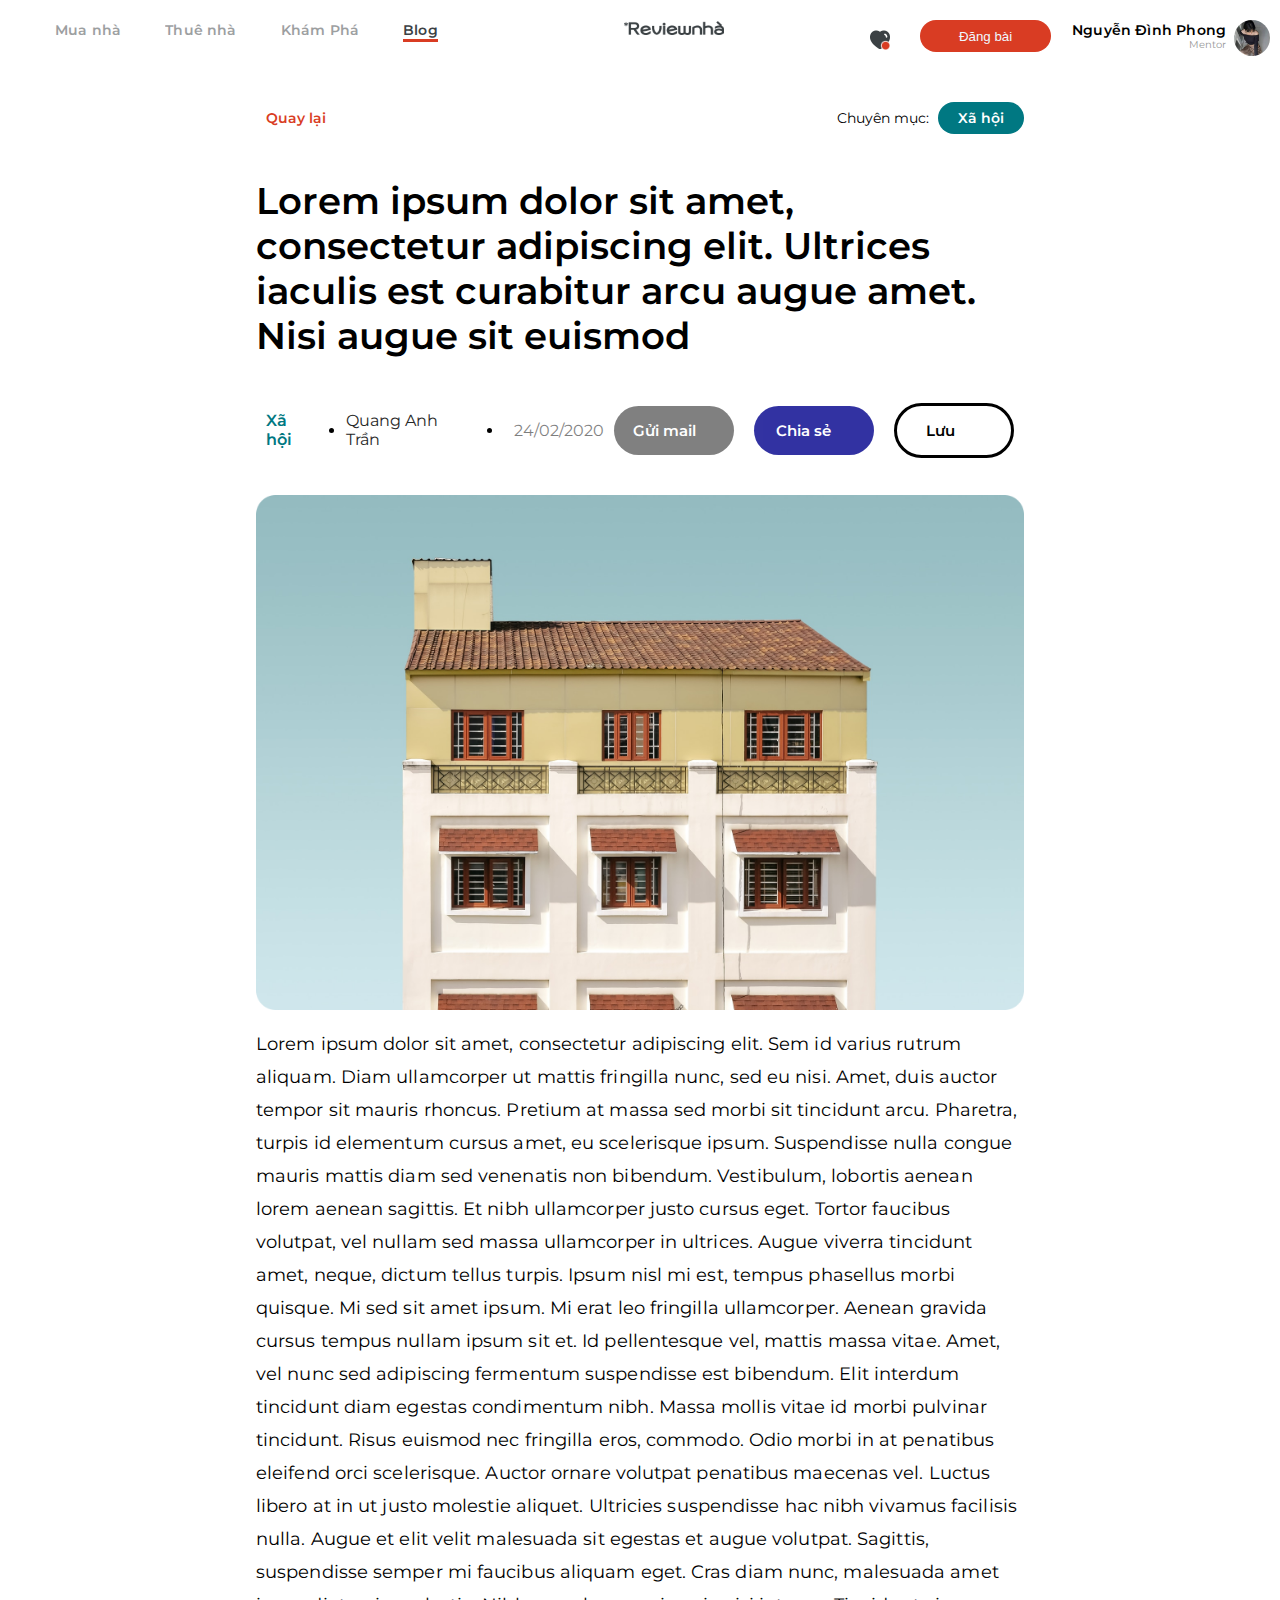
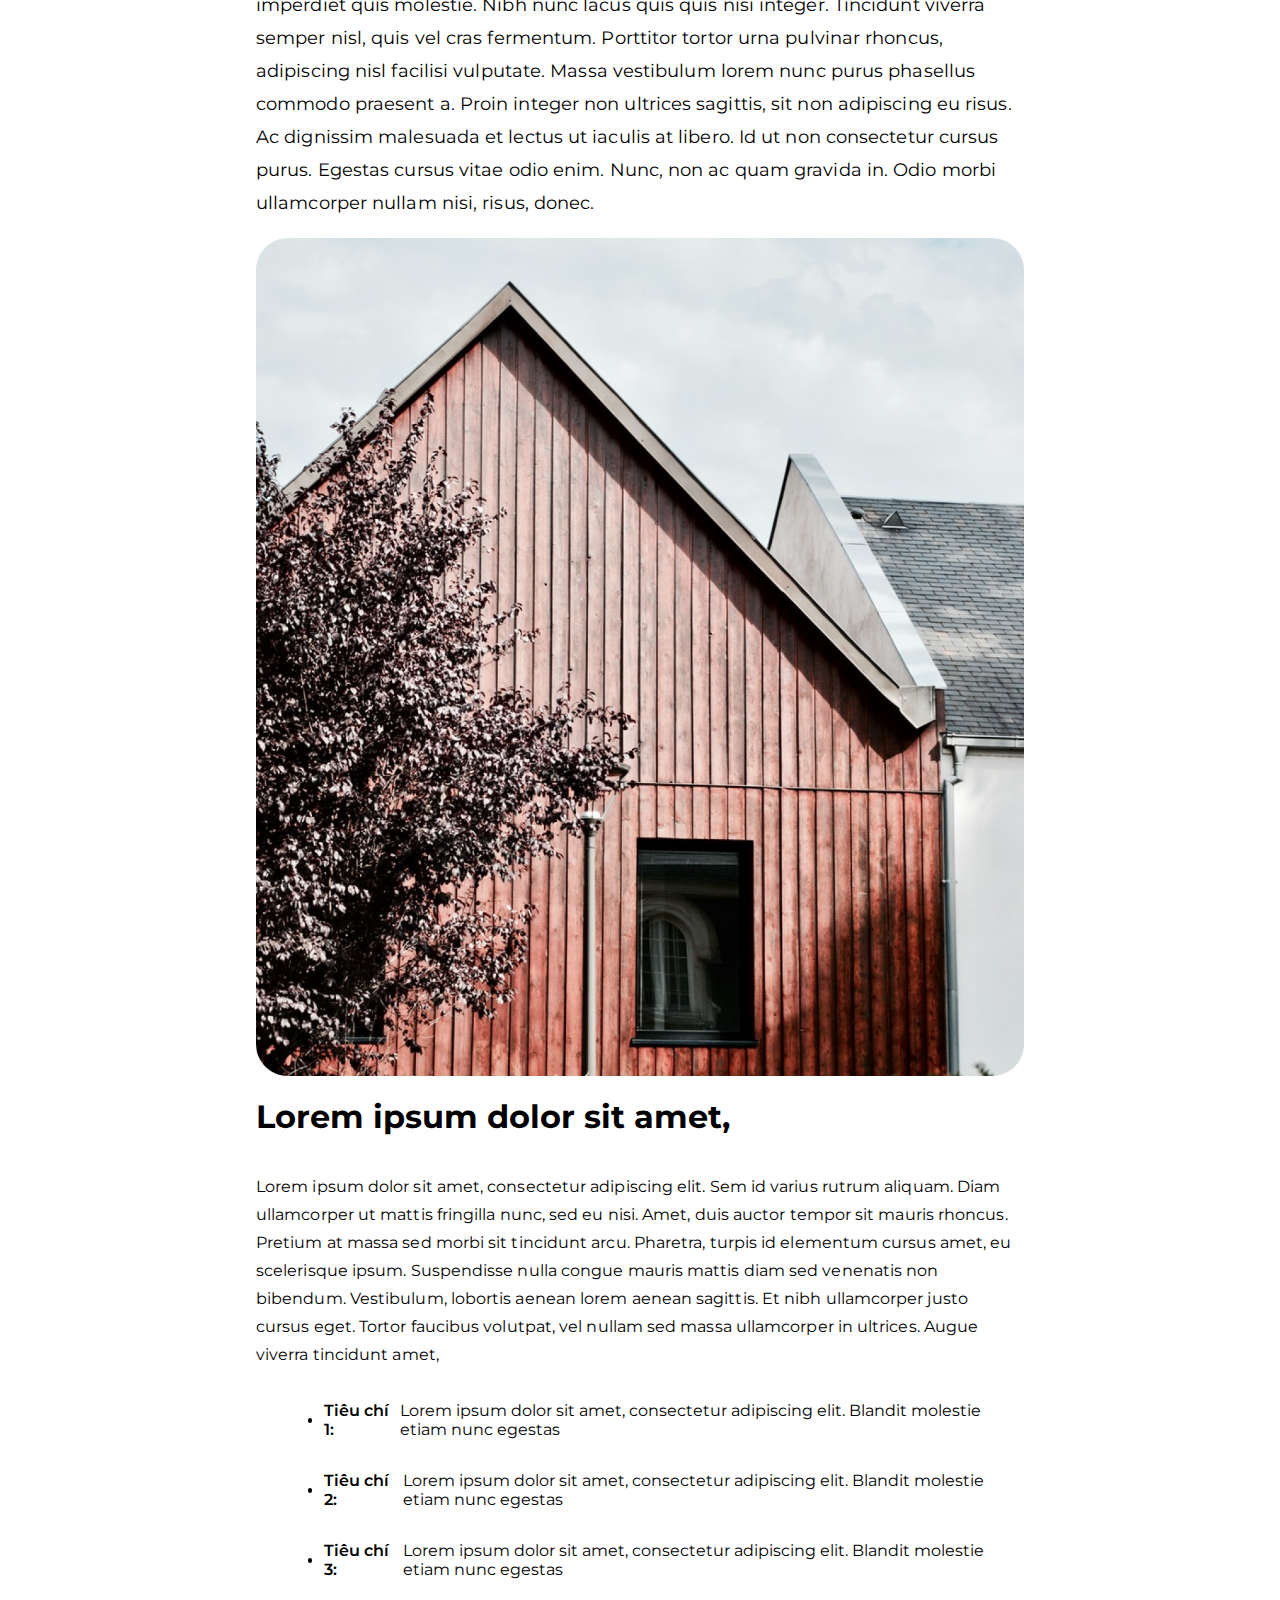
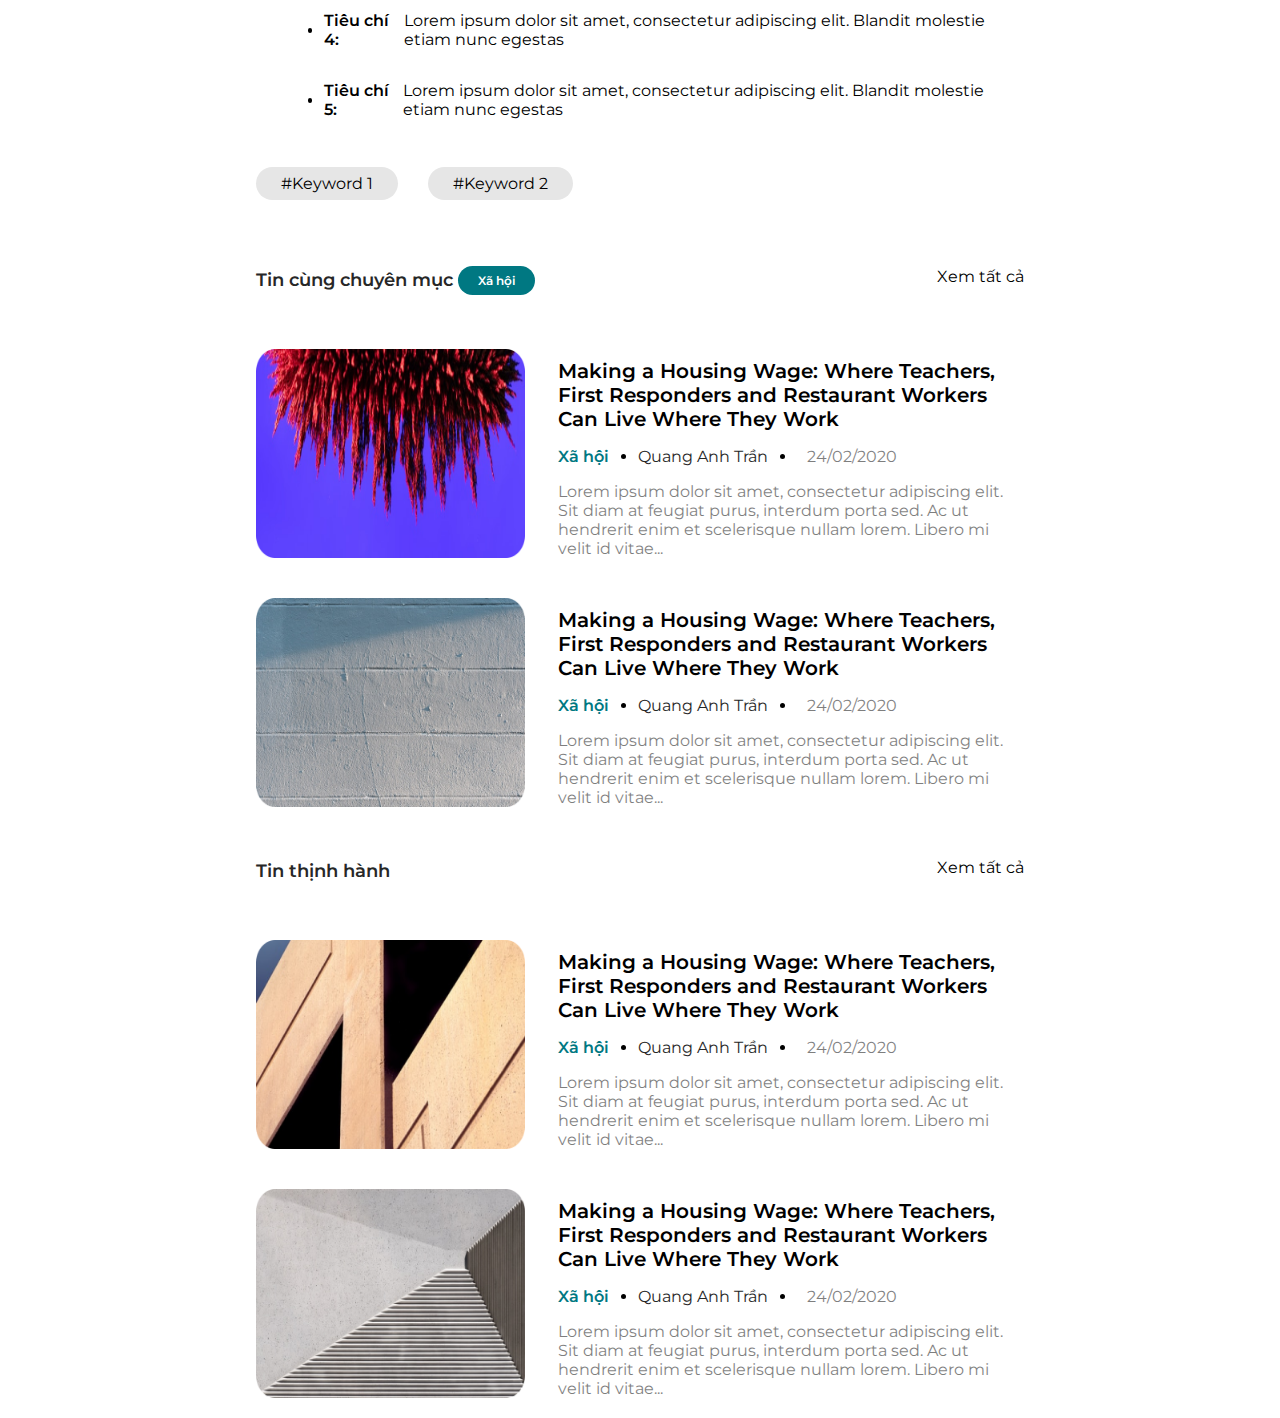
<file: detail.html>
<!doctype html>
<html lang="en" xmlns="http://www.w3.org/1999/html">
<head>
    <meta charset="UTF-8">
    <meta name="viewport"
          content="width=device-width, user-scalable=no, initial-scale=1.0, maximum-scale=1.0, minimum-scale=1.0">
    <meta http-equiv="X-UA-Compatible" content="ie=edge">
    <link rel="stylesheet" href="https://cdnjs.cloudflare.com/ajax/libs/font-awesome/6.1.2/css/all.min.css"
          integrity="sha512-1sCRPdkRXhBV2PBLUdRb4tMg1w2YPf37qatUFeS7zlBy7jJI8Lf4VHwWfZZfpXtYSLy85pkm9GaYVYMfw5BC1A=="
          crossorigin="anonymous" referrerpolicy="no-referrer"/>
    <link rel="preconnect" href="https://fonts.googleapis.com">
    <link rel="preconnect" href="https://fonts.gstatic.com" crossorigin>
    <link href="https://fonts.googleapis.com/css2?family=Montserrat:ital,wght@0,300;0,400;0,500;0,600;0,700;1,300;1,400;1,500;1,600;1,700&display=swap"
          rel="stylesheet">
    <link rel="stylesheet" href="css/style.css">
    <style>
        a {
            text-decoration: none;
        }
    </style>
    <title>Xã hội</title>
</head>
<body>
<header class="header">
    <div class="menu-header" style="padding-left: 55px">
        <i class="manu-bar fa fa-bars" style="display: none"></i>
        <a href="#" class="title-header">Mua nhà</a>
        <a href="#" class="title-header">Thuê nhà</a>
        <a href="#" class="title-header">Khám Phá</a>
        <a href="#" class="title-header" style="border-bottom-style: solid;border-bottom-color: #D93C23 ; opacity: 1">Blog</a>
    </div>
    <div class="btn-menu-header" style="list-style: none">
        <ul class="btn-menu-header-ul">
            <li><i id="btnCloseHeader" class="fa fa-times"></i>
                <img src="images/logo.png" class="logo-header-button">
            </li>
            <li class="btn-menu-header-li-active"><a href="#" class="btn-menu-header-li-active">Mua nhà</a>
            </li>
            <li class="btn-menu-header-li"><a href="#" class="btn-menu-header-li">Thuê nhà</a></li>
            <li class="btn-menu-header-li"><a href="#" class="btn-menu-header-li">Khám phá</a></li>
            <li class="btn-menu-header-li"><a href="#" class="btn-menu-header-li">Blog</a></li>
            <li class="btn-menu-header-li-upload">
                <a href="#" class="btn-menu-header-li-upload-a">Đăng bài</a>
            </li>
            <li class="btn-menu-header-li-loginre">
                <a class="btn-menu-header-li-loginre-login" href="#">Đăng nhập</a>
                <a href="#" class="btn-menu-header-li-loginre-re">Đăng ký</a>
            </li>
        </ul>
    </div>
    <div class="image-div">
        <img src="images/logo.png" class="logo-header" alt="logo">
    </div>
    <div class="user-header">
        <div class="btn-upload">
            <img src="images/dot.png" class="dot-image" alt="dot">
            <img src="images/heart.png" class="heart-image" alt="heart">
            <button class="button-header">Đăng bài</button>
        </div>
        <div class="user">
            <div class="name-header">
                <p class="name-user">Nguyễn Đình Phong</p>
                <p class="permisstion-user">Mentor</p>
            </div>
            <img src="images/user.JPG" class="image-header" alt="user">
        </div>
    </div>
</header>
<div class="detail-xahoi">
    <div class="detail-xahoi-title">
        <div class="detail-xahoi-title-left">
            <i class="fa fa-angle-left"></i>
            <a class="detail-xahoi-title-left-back" href="index.html" >Quay lại</a>
        </div>
        <div class="detail-xahoi-title-right">
            <p>Chuyên mục: <a class="detail-xahoi-title-right-a color-green-dark">Xã hội</a></p>
        </div>
    </div>
    <p class="detail-xahoi-content">
        Lorem ipsum dolor sit amet, consectetur adipiscing elit. Ultrices iaculis est curabitur arcu augue amet. Nisi augue sit euismod
    </p>
    <div class="detail-xahoi-social">
        <div class="content-video-list-content-des-information" id="detail-xahoi-social-div">
            <p class="content-video-list-content-des-information-xahoi">Xã hội</p>
            <p class="content-tintuc-dot"></p>
            <p class="content-video-list-content-des-information-name">Quang Anh Trần</p>
            <p class="content-tintuc-dot"></p>
            <p class="content-video-list-content-des-information-date">24/02/2020</p>
        </div>
        <div class="detail-xahoi-social-net">
            <div class="detail-xahoi-social-net-mail">
                <i class="fa-solid fa-envelope"></i>
                <p class="detail-xahoi-social-net-guimail">Gửi mail</p>
            </div>
            <div class="detail-xahoi-social-net-fb">
                <i class="fa-brands fa-facebook"></i>
                <p class="detail-xahoi-social-net-share">Chia sẻ</p>
            </div>
            <div class="detail-xahoi-social-net-save">
                <i class="fa-solid fa-heart"></i>
                <p class="detail-xahoi-social-net-luu">Lưu</p>
            </div>
        </div>
    </div>
    <img src="images/xahoi/detail1.png" class="detail-xahoi-img1">
    <p class="detail-xahoi-des">
        Lorem ipsum dolor sit amet, consectetur adipiscing elit. Sem id varius rutrum aliquam. Diam ullamcorper ut mattis fringilla nunc, sed eu nisi. Amet, duis auctor tempor sit mauris rhoncus. Pretium at massa sed morbi sit tincidunt arcu. Pharetra, turpis id elementum cursus amet, eu scelerisque ipsum. Suspendisse nulla congue mauris mattis diam sed venenatis non bibendum. Vestibulum, lobortis aenean lorem aenean sagittis. Et nibh ullamcorper justo cursus eget. Tortor faucibus volutpat, vel nullam sed massa ullamcorper in ultrices. Augue viverra tincidunt amet, neque, dictum tellus turpis. Ipsum nisl mi est, tempus phasellus morbi quisque. Mi sed sit amet ipsum. Mi erat leo fringilla ullamcorper.
        Aenean gravida cursus tempus nullam ipsum sit et. Id pellentesque vel, mattis massa vitae. Amet, vel nunc sed adipiscing fermentum suspendisse est bibendum. Elit interdum tincidunt diam egestas condimentum nibh. Massa mollis vitae id morbi pulvinar tincidunt. Risus euismod nec fringilla eros, commodo. Odio morbi in at penatibus eleifend orci scelerisque. Auctor ornare volutpat penatibus maecenas vel. Luctus libero at in ut justo molestie aliquet. Ultricies suspendisse hac nibh vivamus facilisis nulla.
        Augue et elit velit malesuada sit egestas et augue volutpat. Sagittis, suspendisse semper mi faucibus aliquam eget. Cras diam nunc, malesuada amet imperdiet quis molestie. Nibh nunc lacus quis quis nisi integer. Tincidunt viverra semper nisl, quis vel cras fermentum. Porttitor tortor urna pulvinar rhoncus, adipiscing nisl facilisi vulputate. Massa vestibulum lorem nunc purus phasellus commodo praesent a. Proin integer non ultrices sagittis, sit non adipiscing eu risus. Ac dignissim malesuada et lectus ut iaculis at libero. Id ut non consectetur cursus purus. Egestas cursus vitae odio enim. Nunc, non ac quam gravida in. Odio morbi ullamcorper nullam nisi, risus, donec.

    </p>
    <img src="images/xahoi/detail2.png">
    <h1 class="detail-xahoi-h1">
        Lorem ipsum dolor sit amet,
    </h1>
    <div class="detail-xahoi-des2">
        <p class="detail-xahoi-des2-des">
            Lorem ipsum dolor sit amet, consectetur adipiscing elit. Sem id varius rutrum aliquam. Diam ullamcorper ut mattis fringilla nunc, sed eu nisi. Amet, duis auctor tempor sit mauris rhoncus. Pretium at massa sed morbi sit tincidunt arcu. Pharetra, turpis id elementum cursus amet, eu scelerisque ipsum. Suspendisse nulla congue mauris mattis diam sed venenatis non bibendum. Vestibulum, lobortis aenean lorem aenean sagittis. Et nibh ullamcorper justo cursus eget. Tortor faucibus volutpat, vel nullam sed massa ullamcorper in ultrices. Augue viverra tincidunt amet,
        </p>
        <ul>
            <li class="detail-xahoi-des2-li">
                <span class="detail-xahoi-des2-li-dot"></span><p class="detail-xahoi-des2-des-title">Tiêu chí 1:</p> Lorem ipsum dolor sit amet, consectetur adipiscing elit. Blandit molestie etiam nunc egestas
            </li>
            <li class="detail-xahoi-des2-li">
                <span class="detail-xahoi-des2-li-dot"></span><p class="detail-xahoi-des2-des-title">Tiêu chí 2:</p> Lorem ipsum dolor sit amet, consectetur adipiscing elit. Blandit molestie etiam nunc egestas
            </li>
            <li class="detail-xahoi-des2-li">
                <span class="detail-xahoi-des2-li-dot"></span><p class="detail-xahoi-des2-des-title">Tiêu chí 3:</p> Lorem ipsum dolor sit amet, consectetur adipiscing elit. Blandit molestie etiam nunc egestas
            </li>
            <li class="detail-xahoi-des2-li">
                <span class="detail-xahoi-des2-li-dot"></span><p class="detail-xahoi-des2-des-title">Tiêu chí 4:</p> Lorem ipsum dolor sit amet, consectetur adipiscing elit. Blandit molestie etiam nunc egestas
            </li>
            <li class="detail-xahoi-des2-li">
                <span class="detail-xahoi-des2-li-dot"></span><p class="detail-xahoi-des2-des-title">Tiêu chí 5:</p> Lorem ipsum dolor sit amet, consectetur adipiscing elit. Blandit molestie etiam nunc egestas
            </li>
        </ul>
    </div>
    <div class="detail-xahoi-key">
        <p class="detail-xahoi-key1">#Keyword 1</p>
        <p class="detail-xahoi-key1">#Keyword 2</p>
    </div>
</div>
<div class="content-video-list-xahoi" style="width: 60%;margin-top: 35px">
    <div class="content-video-list-xahoi-detail-title">
        <div class="content-video-list-xahoi-detail-title-t">
            <p class="content-video-list-xahoi-detail-title-tt">Tin cùng chuyên mục</p>
            <p class="content-video-list-xahoi-detail-title-xahoi color-green-dark">Xã hội</p>
        </div>
        <p class="content-video-list-xahoi-detail-title-all">Xem tất cả</p>
    </div>
    <div class="content-video-list-content">
        <img src="images/xahoi/detail3.png" class="content-video-list-content-img">
        <div class="content-video-list-content-des">
            <p class="content-video-list-content-des-title">Making a Housing Wage: Where Teachers, First
                Responders and Restaurant Workers Can Live Where They Work</p>
            <div class="content-video-list-content-des-information">
                <p class="content-video-list-content-des-information-xahoi">Xã hội</p>
                <p class="content-tintuc-dot"></p>
                <p class="content-video-list-content-des-information-name">Quang Anh Trần</p>
                <p class="content-tintuc-dot"></p>
                <p class="content-video-list-content-des-information-date">24/02/2020</p>
            </div>
            <p class="content-video-list-content-des-des">Lorem ipsum dolor sit amet, consectetur adipiscing
                elit. Sit diam at feugiat purus, interdum porta sed. Ac ut hendrerit enim et scelerisque nullam
                lorem. Libero mi velit id vitae...</p>
        </div>
    </div>
    <div class="content-video-list-content">
        <img src="images/xahoi/detail4.png" class="content-video-list-content-img">
        <div class="content-video-list-content-des">
            <p class="content-video-list-content-des-title">Making a Housing Wage: Where Teachers, First
                Responders and Restaurant Workers Can Live Where They Work</p>
            <div class="content-video-list-content-des-information">
                <p class="content-video-list-content-des-information-xahoi">Xã hội</p>
                <p class="content-tintuc-dot"></p>
                <p class="content-video-list-content-des-information-name">Quang Anh Trần</p>
                <p class="content-tintuc-dot"></p>
                <p class="content-video-list-content-des-information-date">24/02/2020</p>
            </div>
            <p class="content-video-list-content-des-des">Lorem ipsum dolor sit amet, consectetur adipiscing
                elit. Sit diam at feugiat purus, interdum porta sed. Ac ut hendrerit enim et scelerisque nullam
                lorem. Libero mi velit id vitae...</p>
        </div>
    </div>
</div>
<div class="content-video-list-xahoi" style="width: 60%;margin-top: 35px">
    <div class="content-video-list-xahoi-detail-title">
        <div class="content-video-list-xahoi-detail-title-t">
            <p class="content-video-list-xahoi-detail-title-tt">Tin thịnh hành</p>
        </div>
        <p class="content-video-list-xahoi-detail-title-all">Xem tất cả</p>
    </div>
    <div class="content-video-list-content">
        <img src="images/xahoi/detail5.png" class="content-video-list-content-img">
        <div class="content-video-list-content-des">
            <p class="content-video-list-content-des-title">Making a Housing Wage: Where Teachers, First
                Responders and Restaurant Workers Can Live Where They Work</p>
            <div class="content-video-list-content-des-information">
                <p class="content-video-list-content-des-information-xahoi">Xã hội</p>
                <p class="content-tintuc-dot"></p>
                <p class="content-video-list-content-des-information-name">Quang Anh Trần</p>
                <p class="content-tintuc-dot"></p>
                <p class="content-video-list-content-des-information-date">24/02/2020</p>
            </div>
            <p class="content-video-list-content-des-des">Lorem ipsum dolor sit amet, consectetur adipiscing
                elit. Sit diam at feugiat purus, interdum porta sed. Ac ut hendrerit enim et scelerisque nullam
                lorem. Libero mi velit id vitae...</p>
        </div>
    </div>
    <div class="content-video-list-content">
        <img src="images/xahoi/detail6.png" class="content-video-list-content-img">
        <div class="content-video-list-content-des">
            <p class="content-video-list-content-des-title">Making a Housing Wage: Where Teachers, First
                Responders and Restaurant Workers Can Live Where They Work</p>
            <div class="content-video-list-content-des-information">
                <p class="content-video-list-content-des-information-xahoi">Xã hội</p>
                <p class="content-tintuc-dot"></p>
                <p class="content-video-list-content-des-information-name">Quang Anh Trần</p>
                <p class="content-tintuc-dot"></p>
                <p class="content-video-list-content-des-information-date">24/02/2020</p>
            </div>
            <p class="content-video-list-content-des-des">Lorem ipsum dolor sit amet, consectetur adipiscing
                elit. Sit diam at feugiat purus, interdum porta sed. Ac ut hendrerit enim et scelerisque nullam
                lorem. Libero mi velit id vitae...</p>
        </div>
    </div>
</div>
</body>
</html>
<script>
    const btn = document.querySelector(".manu-bar");
    const menu = document.querySelector(".btn-menu-header");
    const btnClose = document.querySelector("#btnCloseHeader");

    btn.onclick = function () {
        menu.style.display = "block";
    }

    btnClose.onclick = function () {
        menu.style.display = "none";
    }
</script>
</file>
<file: css/style.css>
* {
    box-sizing: border-box;
}

body {
    margin: 0 auto;
    font-family: Montserrat, monospace;
    font-style: normal;
}

.header {
    margin-top: 20px;
    background: rgba(255, 255, 255, 0.7);
    height: 75px;
    display: flex;
    justify-content: space-between;
}

.user-header {
    display: flex;
}

.user {
    display: flex;
}

.image-header {
    height: 36px;
    border-radius: 24px;
    margin: 0 10px 10px 0;
}

.name-user {
    margin: 2px 8px;
    height: 13px;
    font-weight: 600;
    font-size: 14px;
    line-height: 17px;
    text-align: right;
    letter-spacing: 0.0125em;
}

.permisstion-user {
    margin: 5px 8px;
    font-size: 10px;
    line-height: 9px;
    color: #272727;
    opacity: 0.5;
    padding-left: 130px;
}

.title-header {
    text-decoration: none;
    font-style: normal;
    font-weight: 600;
    font-size: 14px;
    line-height: 17px;
    letter-spacing: 0.0125em;
    color: #3B4144;
    opacity: 0.5;
    margin-right: 40px;
}

.button-header {
    float: left;
    padding: 6px 24px;
    color: aliceblue;
    width: 131px;
    height: 32px;
    left: 1460px;
    top: 21px;
    background: #D93C23;
    border-radius: 30px;
    border-style: none;
}

.logo-header {
    margin-left: auto;
    margin-right: auto;
    max-width: 100px;
}

.heart-image {
    margin: 10px 30px 12px 0;
    max-width: 20px;
    float: left;
}

.dot-image {
    max-width: 20px;
    float: left;
    position: absolute;
    padding-top: 20px;
    padding-left: 10px;
}

.heading {
    /*position: absolute;*/
    margin-top: 30px;
    max-width: 1400px;
    display: block;
    margin-left: auto;
    margin-right: auto;
}

.slider {
    width: 80%;
    height: 24rem;
    margin: 0 auto;
}

.slide {
    display: flex;
    flex-direction: column;
    background-size: 100%;
    background-image: url("../images/heading.png");
    height: 107%;
    background-repeat: no-repeat;
}

.tieuDe {
    width: 350px;
    margin: 165px 250px 0 120px;
    top: 282px;
    font-size: 45px;
    font-weight: bold;
}

.noiDung {
    width: 350px;
    margin-left: 120px;
    margin-top: 10px;
    color: white;
    font-size: 30px;
}


@media (min-width: 561px) {
    .manu-bar {
        display: none;
    }
}

@media (max-width: 1024px) {
    .title-header {
        display: none;
    }

    .manu-bar {
        display: flex !important;
        width: 25%;
        float: left;
        padding: 13px;
    }
}

.content {
    margin: 50px auto;
    width: 65%;
    display: flex;
    justify-content: space-between;
}

.color-green-dark {
    background-color: #007882;
}

.navbar-content {
    font-weight: 600;
    font-size: 17px;
    text-align: center;
    margin: 0 30px;
    width: 120px;
    height: 40px;
    padding-top: 9px;
    color: black;
}

.navbar-content .color-green-dark {
    display: flex;
    vertical-align: middle;
}

.tintuc {
    margin: 0 auto;
    width: 65%;
    display: flex;
}

.tintuc-img {
    width: 45px;
    margin: 10px;
}

.tintuc-img-content {
    margin: 0 auto;
    display: flex;
    align-items: center;
}

.tintuc-content {
    font-weight: 600;
    font-size: 30px;
    margin-left: 10px;
}

.content-tintuc {
    width: 65%;
    margin: 0 auto;
    display: flex;
    justify-content: space-between;
}

.content-tintuc-l {
    width: 61%;
}

.content-tintuc-r {
    width: 35%;
}

.content-tintuc-l-img, .content-tintuc-r-img {
    width: 100%;
}

.content-tintuc-r-des, .content-tintuc-l-des, .content-video-list-content-des-information {
    display: flex;
    margin: 0 0 0 10px;
}

.content-tintuc-dot, .detail-xahoi-des2-li-dot {
    width: 5px;
    height: 5px;
    border-radius: 100px;
    background-color: black;
    margin: auto 12px;
}

.content-tintuc-content, .content-video-list-content-des-title {
    font-weight: 600;
    color: black;
    margin: 10px 0 0 10px;
}

.content-tintuc-des, .content-video-list-content-des-des, .content-video-list-content-des-information-date, .content-tintuc-des-r {
    font-weight: 400;
    opacity: 0.5;
    color: black;
    margin: auto auto auto 10px;
}

.content-video-list-content-des-des {
    font-weight: 400;
    opacity: 0.5;
    color: black;
    margin: 0 auto auto 10px;
}

.content-tintuc-name {
    font-weight: 400;
    color: black;
}

.content-tintuc-xahoi, .content-video-list-content-des-information-xahoi {
    color: #007882;
    font-weight: 600;
}

.content-video {
    width: 65%;
    margin: 40px auto;
}

.content-video-title {
    display: flex;
    width: 100%;
    justify-content: space-between;
    margin-bottom: 15px;
}

.content-video-title-v, .content-video-list-title {
    color: black;
    font-weight: 600;
    font-size: 18px;
}

.content-video-title-all {
    color: black;
}

.content-video-video {
    width: 100%;
    display: flex;
    justify-content: space-between;
}

.content-video-video-l {
    flex-direction: column;
    width: 100%;
    display: flex;
    align-items: center;
    margin: 0 auto;
}

.content-video-video-r {
    width: 25%;
    overflow: auto;
    height: 510px;
}

.content-video-video-l-video {
    margin: 0 auto;
}

.content-video-video-l-heart {
    height: 33.3%;
    margin: 0 0 0 auto;
    padding: 30px;
}

.content-video-video-l-des {
    width: 100%;
    height: 33.4%;
    background-image: url("../images/video/boderbox.png");
    background-size: 100%;
    border-radius: 30px;
}

.content-video-video-l-tron-div {
    height: 33.3%;
}

.content-video-video-l-heart-img {
    width: 25px;
}

.content-video-video-tamgiac {
    height: 485px;
    width: 72%;
    display: flex;
    background-size: 100%;
    background-image: url("../images/video/video1.png");
    background-repeat: no-repeat;
}

.content-video-video-l-tron {
    display: flex;
    width: 140px;
    height: 140px;
    background-size: 100%;
    background-repeat: no-repeat;
    background-image: url("../images/video/tron.png");
    margin: 0 auto;
    align-items: center;
}

.content-video-video-l-des-text {
    margin: 60px auto 0 20px;
}

.content-video-video-l-des-viewdate {
    margin: 0 auto 0 20px;
}

.content-video-video-r-video {
    width: 100%;
}

.content-video-video-r-des {
    display: flex;
}

.content-video-video-l-des-viewdate {
    display: flex;
}

.content-video-video-l-des-text {
    font-weight: 600;
    color: white;
    font-size: 20px;
}

.content-video-video-l-des-view {
    color: white;
}

.content-video-video-l-des-date {
    color: white;
    opacity: 0.5;
}

.content-video-video-r-content {
    color: black;
    font-weight: 600;
    margin-left: 10px;
    margin-bottom: 0;
    margin-top: 21px;
}

.content-video-video-r-view {
    margin-left: 10px;
    font-weight: 500;
    color: black;
}

.content-video-video-r-date {
    color: black;
    opacity: 0.5;
}

.content-video-list {
    width: 100%;
    margin-top: 50px;
}

.content-video-list-content {
    display: flex;
    justify-content: space-between;
    width: 100%;
    margin-top: 40px;
}

.content-video-list-content-img {
    width: 35%;
}

.content-video-list-content-des {
    display: flex;
    flex-direction: column;
    width: 62%;
}

.content-video-list-content-des-information {
    display: flex;
}

.content-video-list-content-des-title {
    font-size: 20px;
}

.content-video-list-xemthem {
    width: 100%;
    display: flex;
    height: 55px;
    margin-top: 60px;
}

.content-video-list-xemthem-a {
    padding-top: 15px;
    text-align: center;
    margin: 0 auto;
    color: black;
    border: 2px;
    font-weight: 600;
    width: 250px;
    font-size: 17px;
    border-style: solid;
    border-color: black;
    border-radius: 70px;
}

.btn-menu-header {
    display: none;
    position: fixed;
    background-color: white;
    top: 0;
    right: 0;
    left: 0;
    bottom: 0;
    z-index: 10;
}

.btn-menu-header-ul {
    display: flex;
    flex-direction: column;
    margin: 20px 0 auto 0;
    list-style: none;
}

.btn-menu-header-li-active {
    margin-top: 50px;
}

.btn-menu-header-li, .btn-menu-header-li-active {
    font-size: 28px;
    color: black;
    width: 100%;
    margin-bottom: 20px;
    font-weight: 600;
}

.btn-menu-header-li {
    opacity: 0.6;
}

.btn-menu-header-li-active {
    color: #D93C23;
}

.btn-menu-header-li-upload {
    margin-bottom: 0;
    border-radius: 100px;
    background-color: #D93C23;
    padding: 10px;
    font-weight: 600;
    text-align: center;
}

.btn-menu-header-li-upload-a {
    color: white;
}

.btn-menu-header-li-upload, .btn-menu-header-li-loginre {
    width: 95%;
}

.btn-menu-header-li-loginre {
    display: flex;
    justify-content: space-between;
}

.btn-menu-header-li-loginre-login, .btn-menu-header-li-loginre-re {
    text-align: center;
    width: 40%;
    padding: 10px;
    margin-top: 15px;
    font-size: 15px;
    font-weight: 600;
    border-radius: 100px;
}

.btn-menu-header-li-loginre-login {
    color: black;
}

.btn-menu-header-li-loginre-re {
    background-color: black;
    color: white;
}

.fa-times {
    font-size: 30px;
    margin-right: 30px;
}

.logo-header-button {
    margin-left: auto;
    margin-right: auto;
    max-width: 140px;
}

.content-video-list-xahoi {
    margin: 0 auto 20px auto;
    width: 60%;
}

.detail-xahoi {
    width: 60%;
    margin: 0 auto;
    display: flex;
    flex-direction: column;
}

.detail-xahoi-title {
    display: flex;
    justify-content: space-between;
    font-size: 14px;
}

.detail-xahoi-title-left {
    display: flex;
    align-items: center;
}

.detail-xahoi-title-left-back {
    margin-left: 10px;
    color: #D93C23;
    font-weight: 600;
}

.detail-xahoi-title-right-a {
    color: white;
    font-weight: 600;
    margin-left: 5px;
    border-radius: 25px;
    padding: 7px 20px;
}

.detail-xahoi-content {
    color: black;
    font-size: 37px;
    font-weight: 600;
}

.detail-xahoi-social {
    display: flex;
    justify-content: space-between;
    margin-bottom: 30px;
}

.detail-xahoi-social-net, .detail-xahoi-social-net-fb, .detail-xahoi-social-net-mail, .detail-xahoi-social-net-save {
    display: flex;
    align-items: center;
}

.detail-xahoi-social-net-fb, .detail-xahoi-social-net-mail, .detail-xahoi-social-net-save {
    border-radius: 100px;
    font-weight: 600;
    width: 120px;
    margin: 0 10px;
}

.detail-xahoi-social-net-mail {
    color: white;
    background-color: gray;
}

.detail-xahoi-social-net-fb {
    color: white;
    background-color: darkblue;
    opacity: 0.8;
}

.detail-xahoi-social-net-save {
    color: black;
    border-style: solid;
    border-color: black;
}

.detail-xahoi-social-net-guimail, .detail-xahoi-social-net-luu, .detail-xahoi-social-net-share {
    font-size: 15px;
    margin-left: 5px;
}

.fa-envelope {
    margin-left: 14px;
}

.fa-facebook {
    margin-left: 17px;
}

.fa-heart {
    margin-left: 24px;
}

.detail-xahoi-des {
    font-size: 18px;
    line-height: 33px;
    letter-spacing: 0.005em;
}

.detail-xahoi-des2-des {
    font-weight: 400;
    font-size: 16px;
    line-height: 28px;
    letter-spacing: 0.005em;
}

.detail-xahoi-des2-li {
    display: flex;
    align-items: center;
}

.detail-xahoi-des2-des-title {
    font-weight: 600;
    margin-right: 10px;
}

.detail-xahoi-key {
    display: flex;
}

.detail-xahoi-key1 {
    margin-right: 30px;
    border-radius: 100px;
    background-color: #e6e6e6;
    padding: 7px 25px;
}

.content-video-list-xahoi-detail-title {
    display: flex;
    justify-content: space-between;
}

.content-video-list-xahoi-detail-title-t {
    display: flex;
    align-content: center;
    align-items: center;
}

.content-video-list-xahoi-detail-title-tt {
    font-size: 18px;
    color: #272727;
    font-weight: 600;
}

.content-video-list-xahoi-detail-title-xahoi {
    color: white;
    font-size: 12px;
    font-weight: 600;
    margin-left: 5px;
    border-radius: 25px;
    padding: 7px 20px;
}

.content-video-list-content-des-information-name {
    color: #272727;
}

@media only screen and (max-width: 1024px ) {

    .content-video-list-xahoi {
        width: 90% !important;
    }

    .detail-xahoi {
        width: 90%;
    }

    .content-video-list-content-des-information {
        font-size: 12px;
        width: 90% !important;
    }

    .content-video-list-content-des-des {
        font-size: 13px;
    }

    .detail-xahoi-des {
        font-size: 15px;
    }

    .detail-xahoi-des2-des, .content-video-list-content-des-title {
        font-size: 15px !important;
    }

    .detail-xahoi-des2-li {
        font-size: 10px;
    }

    .detail-xahoi-h1 {
        font-size: 30px;
    }

    .detail-xahoi-content {
        font-size: 33px;
    }

    .detail-xahoi-social-net-guimail, .detail-xahoi-social-net-luu, .detail-xahoi-social-net-share {
        font-size: 10px;
    }

    .detail-xahoi-social {
        width: 100%;
        align-items: center;
        font-size: 12px;
    }

    .content-video-list-content-des-information {
        width: 50%;
    }

    .detail-xahoi-social-net {
        width: 50%;
    }

    .content-tintuc-dot {
        width: 3px;
        height: 3px;
    }

    .button-header {
        display: none;
    }

    .image-div {
        float: left;
        display: block;
        width: 50%;
        margin-top: 10px;
    }

    .tieuDe, .noiDung {
        display: none;
    }

    .slider {
        margin-top: 30px;
        width: 90%;
        height: 257px;
    }

    .slide {
        height: 100%;
    }

    .navbar-content, .content-tintuc, .content-video {
        font-size: 13px;
    }

    .content-tintuc, .content, .content-video {
        width: 90%;
    }

    .content {
        margin: 40px auto 20px 17px;
    }

    .navbar-content {
        margin-right: 10px;
    }

    .content-video-video-tamgiac, .content-video-video, .content-video-video-r {
        height: 375px;
    }
}

@media only screen and (max-width: 768px) {
    .name-header {
        display: none;
    }

    header {
        width: 90%;
        margin: 30px auto;
    }

    .menu-header {
        padding-left: 0 !important;
    }

    .slider {
        height: 200px;
    }

    .content {
        margin: 20px auto;
    }

    .navbar-content {
        margin: 0 auto;
    }

    .content-tintuc, .content-video-video {
        font-size: 12px;
    }

    .content-tintuc-dot {
        width: 4px;
        height: 4px;
        border-radius: 200px;
    }

    .content-video-video {
        display: flex;
        flex-direction: column;
        height: auto;
    }

    .content-video-video-l-tron {
        height: 100%;
        align-items: center;
        background-attachment: fixed;
        border-radius: 100px;
        width: 130px;
    }

    .content-video-video-l-video {
        max-width: 40px;
    }

    .content-video-video-l-des-text {
        margin: 40px auto 0 20px;
    }

    .content-video-video-l-des-text {
        font-size: 15px;
    }

    .content-tintuc-des-r {
        display: flex;
    }

    .content-tintuc {
        display: flex;
        flex-direction: column;
    }

    .content-tintuc-l {
        width: 100%;
    }

    .content-tintuc-r {
        display: flex;
        justify-content: space-between;
        width: 100%;
    }

    .content-tintuc-r-mini {
        width: 48.5%;
    }

    .content-tintuc-l {
        margin-bottom: 30px;
    }

    .content-video-video-tamgiac {
        width: 100%;
        height: 391px;
    }

    .content-video-video-tamgiac {
        margin-bottom: 35px;
    }

    .content-video-video-r {
        height: auto;
        display: flex;
        overflow-x: auto;
        width: 100%;
    }

    .content-video-video-r-r {
        width: auto;
        margin: 0 10px 0 0;
    }

    .content-video-video-r-content {
        width: 300px;
    }

    .content-video-list-content {
        font-size: 8px;
    }

    .content-video-list-content-des-title {
        font-size: 9px;
    }
}

@media only screen and (max-width: 425px) {
    .detail-xahoi-key1 {
        font-size: 9px;
    }

    .content-video-list-xahoi-detail-title-tt, .content-video-list-xahoi-detail-title-xahoi, .content-video-list-xahoi-detail-title-all {
        font-size: 11px !important;
    }

    #detail-xahoi-social-div{
        font-size: 13px !important;
        margin-left: 0 !important;
    }

    .detail-xahoi-social{
        flex-direction: column;
    }

    .detail-xahoi-social-net{
        width: 100%;
    }

    .detail-xahoi-content ,.detail-xahoi-h1{
        font-size: 24px;
    }

    .content-video-list-content {
        margin-top: 20px;
    }

    .content-video-list-content-des-title {
        font-size: 9px !important;
        margin-top: 0;
    }

    .content-video-list-content-des-information {
        font-size: 8px;
    }

    .content-video-list-content-des-des {
        font-size: 7px;
    }
}

@media only screen and (max-width: 375px) {

    .content-video-list-xahoi-detail-title-tt, .content-video-list-xahoi-detail-title-xahoi, .content-video-list-xahoi-detail-title-all {
        font-size: 10px !important;
    }

    .detail-xahoi-key {
        font-size: 9px;
    }

    .detail-xahoi-des2-li {
        font-size: 9px;
    }

    .detail-xahoi-des2-li-dot {
        width: 5px;
        height: 3px;
        border-radius: 100px;
    }

    .detail-xahoi-des, .detail-xahoi-des2-des, .content-video-list-content-des-title {
        font-size: 12px !important;
    }

    .detail-xahoi-social-net {
        width: 100%;
        margin-bottom: 40px;
    }

    .detail-xahoi-social-net-mail {
        margin-left: 0;
    }

    .detail-xahoi-title {
        font-size: 10px;
        margin-top: 20px;
    }

    .detail-xahoi-content, .detail-xahoi-h1 {
        font-size: 20px;
    }

    .detail-xahoi-h1 {
        font-size: 17px;
    }

    .header {
        height: 35px;
        margin: 14px auto 0 auto;
    }

    .tintuc-img {
        width: 25px;
    }

    .tintuc-content {
        font-size: 25px;
    }

    .heart-image {
        margin: 10px 15px 12px 0;
    }

    .slider {
        height: 100px;
    }

    .content-tintuc {
        display: flex;
        flex-direction: column;
    }

    .content-tintuc-l, .content-tintuc-r {
        width: 100%;
    }

    .content-tintuc-des-r {
        display: flex;
    }

    .content-tintuc-l, .content-tintuc-des-r {
        margin-bottom: 20px;
    }

    .content-tintuc-r {
        display: flex;
        flex-direction: column;
    }

    .content-tintuc-r-mini {
        width: 100%;
    }

    .content-tintuc-des-r {
        display: flex !important;
    }

    .content-video {
        margin-top: 0;
    }

    .content-video-video-tamgiac {
        height: 190px;
    }

    .content-video-video-l {
        height: auto;
    }

    .content-video-video-l-tron {
        width: 65px;
    }

    .content-video-video-l-video {
        max-width: 20px;
    }

    .content-video-video-l-des-text {
        font-size: 10px;
        margin: 20px auto 0 20px;
    }

    .content-video-video-l-des-date {
        font-size: 8px;
        display: flex;
        align-items: center;
    }

    .content-video-video-l-des {
        border-radius: 14px;
    }

    .content-video-video-r-content {
        width: 200px;
    }

    .content-video-list-content {
        display: flex;
    }

    .content-video-list {
        font-size: 11px;
    }

    .content-video-list-content-img {
        position: absolute;
        margin-top: 85px;
    }

    .content-video-list-content-des-title, .content-video-list-content-des-information {
        position: absolute;
        margin-left: 5px !important;
        font-size: 12px;
    }

    .content-video-list-content-des-information {
        position: absolute;
        margin-left: 0;
        margin-top: 40px;
    }

    .content-video-list-content-des-des {
        margin-top: 85px;
        margin-left: 140px;
        font-size: 11px;
    }

    .content-video-list-content-des {
        width: 100%;
    }

    .content-video-list-content {
        margin-top: 15px;
    }

    .content-video-list-xemthem-a {
        font-size: 11px;
        width: 150px;
        height: 50px;
    }

    .content-video-list-xahoi {
        width: 90%;
    }
}

@media only screen and (max-width: 320px) {
    .content-video-list-content-des-des {
        font-size: 9px;
    }

    .navbar-content {
        font-size: 11px;
    }

    .content-video-video-l-tron-div {
        height: 19.3%;
    }

    .content-video-video-l-tron {
        width: 39px;
    }

    .content-video-video-l-video {
        max-width: 17px;
    }

    .content-video-video-l-des-text {
        font-size: 8px;
    }

    .content-video-video-l-des-viewdate{
        font-size: 10px;
    }

    .content-video-video-tamgiac{
        margin-bottom: 0;
    }
}
</file>
